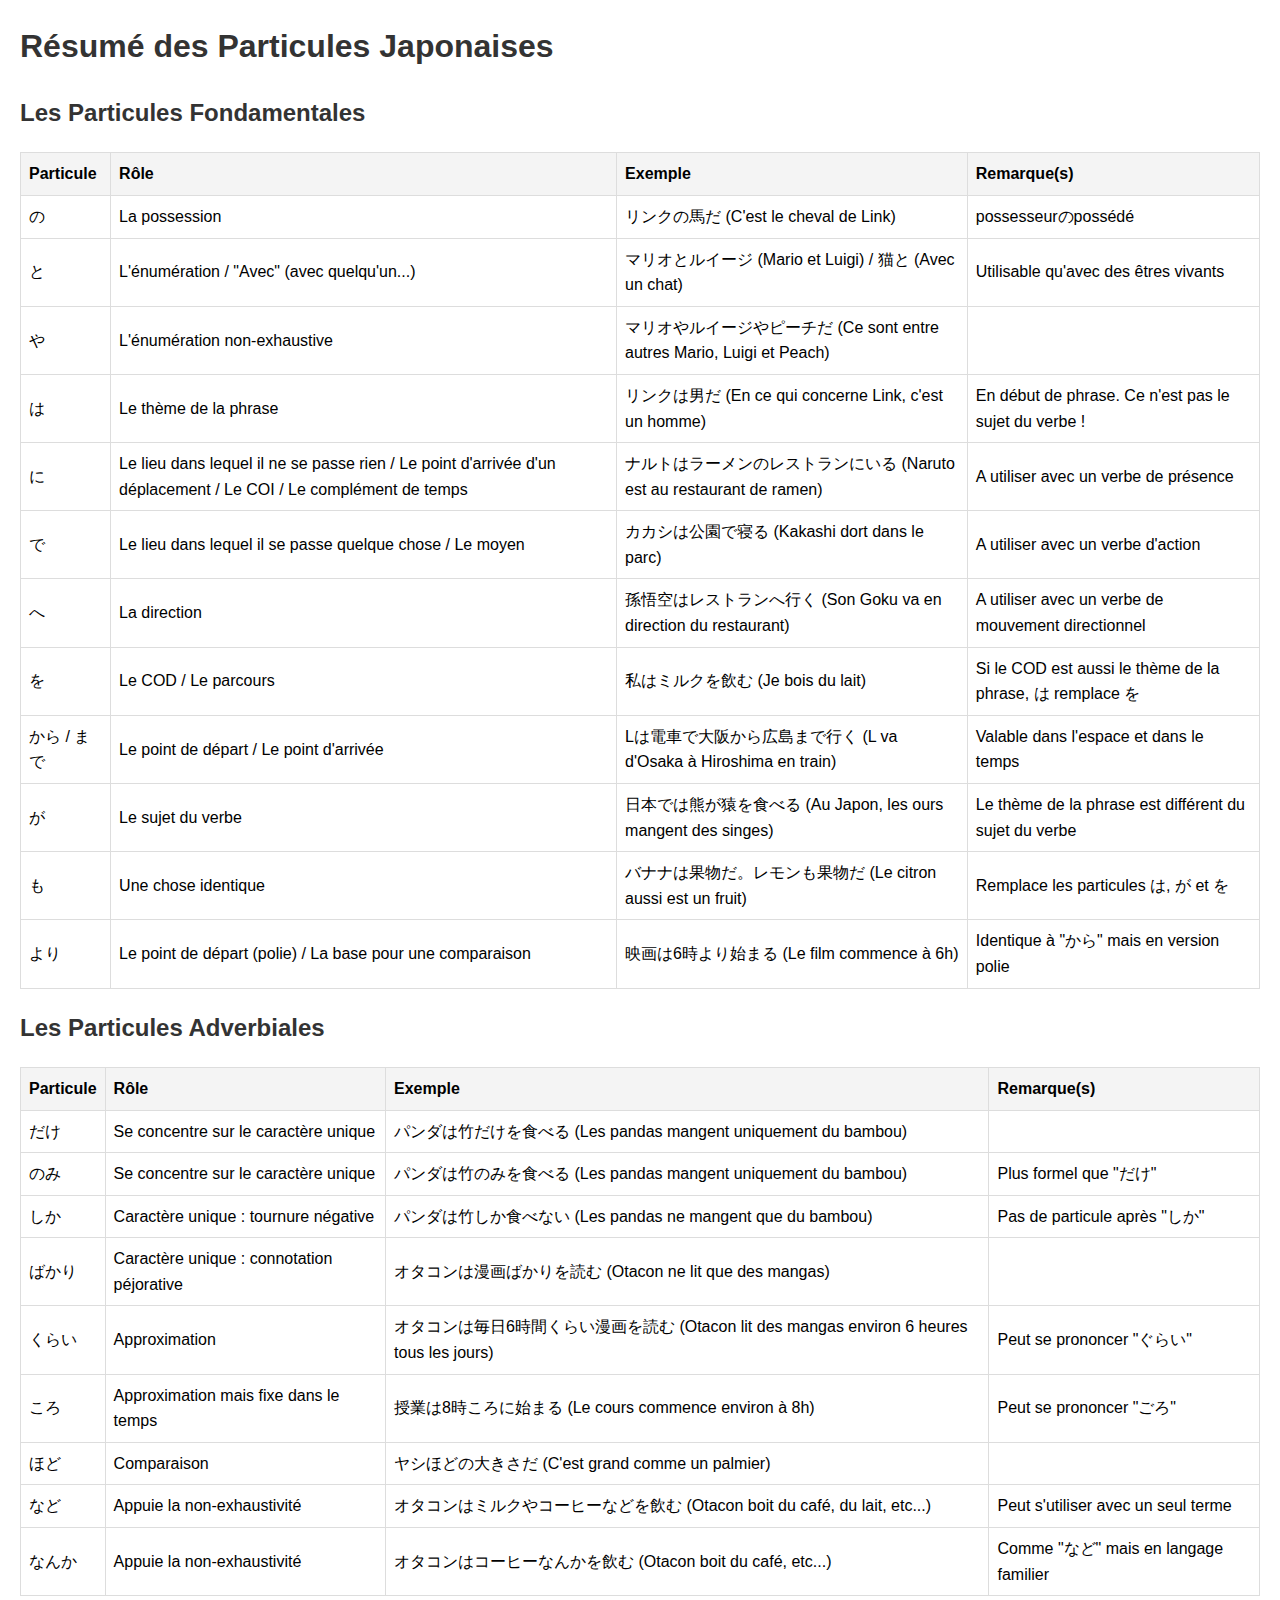
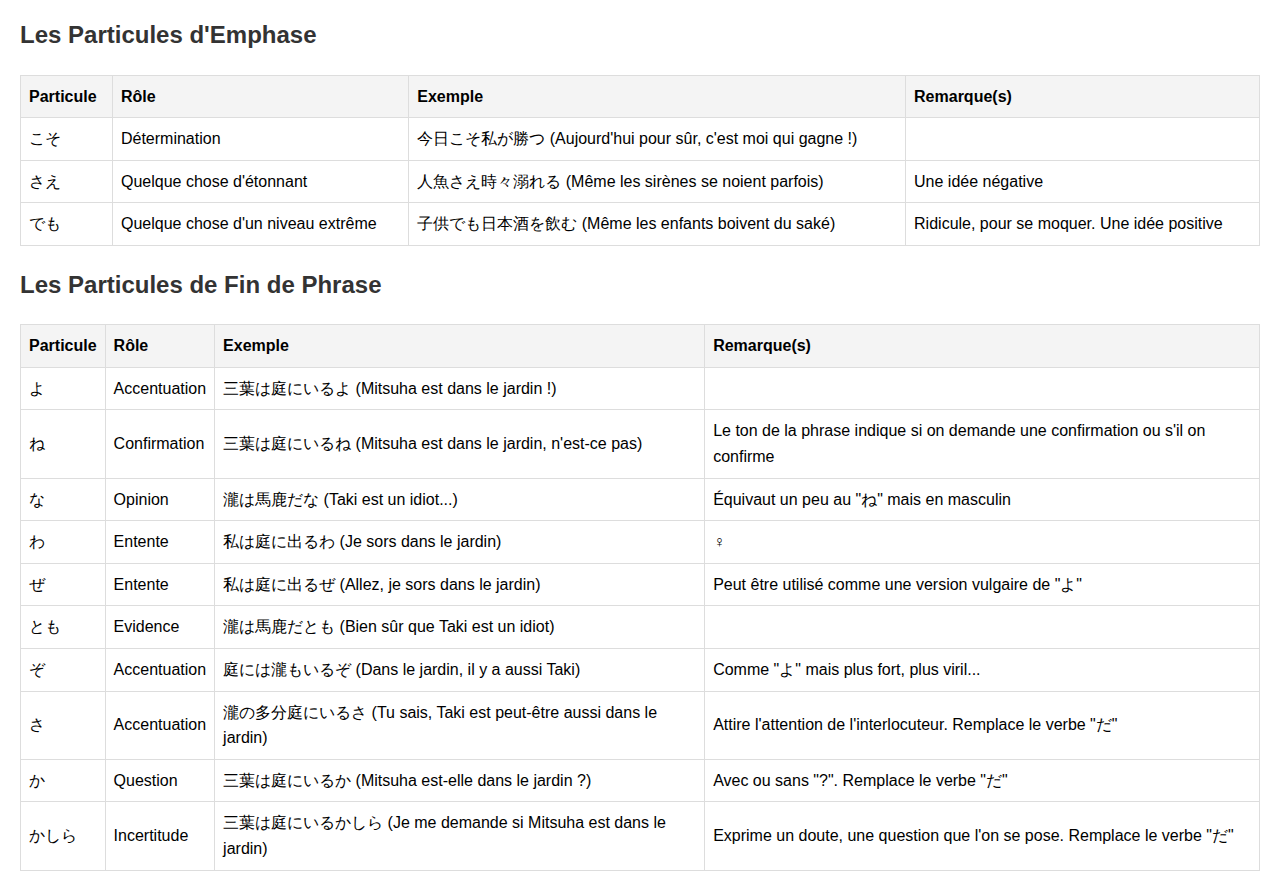
<file: particules-en-attente.html>
<!DOCTYPE html>
<html lang="fr">
<head>
    <meta charset="UTF-8">
    <meta name="viewport" content="width=device-width, initial-scale=1.0">
    <title>Résumé des Particules Japonaises</title>
    <style>
        body {
            font-family: Arial, sans-serif;
            line-height: 1.6;
            margin: 20px;
        }
        h1, h2, h3 {
            color: #333;
        }
        table {
            width: 100%;
            border-collapse: collapse;
            margin-bottom: 20px;
        }
        th, td {
            border: 1px solid #ddd;
            padding: 8px;
            text-align: left;
        }
        th {
            background-color: #f4f4f4;
        }
        .note {
            font-style: italic;
            color: #555;
        }
    </style>
</head>
<body>

    <h1>Résumé des Particules Japonaises</h1>

    <h2>Les Particules Fondamentales</h2>
    <table>
        <tr>
            <th>Particule</th>
            <th>Rôle</th>
            <th>Exemple</th>
            <th>Remarque(s)</th>
        </tr>
        <tr>
            <td>の</td>
            <td>La possession</td>
            <td>リンクの馬だ (C'est le cheval de Link)</td>
            <td>possesseurのpossédé</td>
        </tr>
        <tr>
            <td>と</td>
            <td>L'énumération / "Avec" (avec quelqu'un...)</td>
            <td>マリオとルイージ (Mario et Luigi) / 猫と (Avec un chat)</td>
            <td>Utilisable qu'avec des êtres vivants</td>
        </tr>
        <tr>
            <td>や</td>
            <td>L'énumération non-exhaustive</td>
            <td>マリオやルイージやピーチだ (Ce sont entre autres Mario, Luigi et Peach)</td>
            <td></td>
        </tr>
        <tr>
            <td>は</td>
            <td>Le thème de la phrase</td>
            <td>リンクは男だ (En ce qui concerne Link, c'est un homme)</td>
            <td>En début de phrase. Ce n'est pas le sujet du verbe !</td>
        </tr>
        <tr>
            <td>に</td>
            <td>Le lieu dans lequel il ne se passe rien / Le point d'arrivée d'un déplacement / Le COI / Le complément de temps</td>
            <td>ナルトはラーメンのレストランにいる (Naruto est au restaurant de ramen)</td>
            <td>A utiliser avec un verbe de présence</td>
        </tr>
        <tr>
            <td>で</td>
            <td>Le lieu dans lequel il se passe quelque chose / Le moyen</td>
            <td>カカシは公園で寝る (Kakashi dort dans le parc)</td>
            <td>A utiliser avec un verbe d'action</td>
        </tr>
        <tr>
            <td>へ</td>
            <td>La direction</td>
            <td>孫悟空はレストランへ行く (Son Goku va en direction du restaurant)</td>
            <td>A utiliser avec un verbe de mouvement directionnel</td>
        </tr>
        <tr>
            <td>を</td>
            <td>Le COD / Le parcours</td>
            <td>私はミルクを飲む (Je bois du lait)</td>
            <td>Si le COD est aussi le thème de la phrase, は remplace を</td>
        </tr>
        <tr>
            <td>から / まで</td>
            <td>Le point de départ / Le point d'arrivée</td>
            <td>Lは電車で大阪から広島まで行く (L va d'Osaka à Hiroshima en train)</td>
            <td>Valable dans l'espace et dans le temps</td>
        </tr>
        <tr>
            <td>が</td>
            <td>Le sujet du verbe</td>
            <td>日本では熊が猿を食べる (Au Japon, les ours mangent des singes)</td>
            <td>Le thème de la phrase est différent du sujet du verbe</td>
        </tr>
        <tr>
            <td>も</td>
            <td>Une chose identique</td>
            <td>バナナは果物だ。レモンも果物だ (Le citron aussi est un fruit)</td>
            <td>Remplace les particules は, が et を</td>
        </tr>
        <tr>
            <td>より</td>
            <td>Le point de départ (polie) / La base pour une comparaison</td>
            <td>映画は6時より始まる (Le film commence à 6h)</td>
            <td>Identique à "から" mais en version polie</td>
        </tr>
    </table>

    <h2>Les Particules Adverbiales</h2>
    <table>
        <tr>
            <th>Particule</th>
            <th>Rôle</th>
            <th>Exemple</th>
            <th>Remarque(s)</th>
        </tr>
        <tr>
            <td>だけ</td>
            <td>Se concentre sur le caractère unique</td>
            <td>パンダは竹だけを食べる (Les pandas mangent uniquement du bambou)</td>
            <td></td>
        </tr>
        <tr>
            <td>のみ</td>
            <td>Se concentre sur le caractère unique</td>
            <td>パンダは竹のみを食べる (Les pandas mangent uniquement du bambou)</td>
            <td>Plus formel que "だけ"</td>
        </tr>
        <tr>
            <td>しか</td>
            <td>Caractère unique : tournure négative</td>
            <td>パンダは竹しか食べない (Les pandas ne mangent que du bambou)</td>
            <td>Pas de particule après "しか"</td>
        </tr>
        <tr>
            <td>ばかり</td>
            <td>Caractère unique : connotation péjorative</td>
            <td>オタコンは漫画ばかりを読む (Otacon ne lit que des mangas)</td>
            <td></td>
        </tr>
        <tr>
            <td>くらい</td>
            <td>Approximation</td>
            <td>オタコンは毎日6時間くらい漫画を読む (Otacon lit des mangas environ 6 heures tous les jours)</td>
            <td>Peut se prononcer "ぐらい"</td>
        </tr>
        <tr>
            <td>ころ</td>
            <td>Approximation mais fixe dans le temps</td>
            <td>授業は8時ころに始まる (Le cours commence environ à 8h)</td>
            <td>Peut se prononcer "ごろ"</td>
        </tr>
        <tr>
            <td>ほど</td>
            <td>Comparaison</td>
            <td>ヤシほどの大きさだ (C'est grand comme un palmier)</td>
            <td></td>
        </tr>
        <tr>
            <td>など</td>
            <td>Appuie la non-exhaustivité</td>
            <td>オタコンはミルクやコーヒーなどを飲む (Otacon boit du café, du lait, etc...)</td>
            <td>Peut s'utiliser avec un seul terme</td>
        </tr>
        <tr>
            <td>なんか</td>
            <td>Appuie la non-exhaustivité</td>
            <td>オタコンはコーヒーなんかを飲む (Otacon boit du café, etc...)</td>
            <td>Comme "など" mais en langage familier</td>
        </tr>
    </table>

    <h2>Les Particules d'Emphase</h2>
    <table>
        <tr>
            <th>Particule</th>
            <th>Rôle</th>
            <th>Exemple</th>
            <th>Remarque(s)</th>
        </tr>
        <tr>
            <td>こそ</td>
            <td>Détermination</td>
            <td>今日こそ私が勝つ (Aujourd'hui pour sûr, c'est moi qui gagne !)</td>
            <td></td>
        </tr>
        <tr>
            <td>さえ</td>
            <td>Quelque chose d'étonnant</td>
            <td>人魚さえ時々溺れる (Même les sirènes se noient parfois)</td>
            <td>Une idée négative</td>
        </tr>
        <tr>
            <td>でも</td>
            <td>Quelque chose d'un niveau extrême</td>
            <td>子供でも日本酒を飲む (Même les enfants boivent du saké)</td>
            <td>Ridicule, pour se moquer. Une idée positive</td>
        </tr>
    </table>

    <h2>Les Particules de Fin de Phrase</h2>
    <table>
        <tr>
            <th>Particule</th>
            <th>Rôle</th>
            <th>Exemple</th>
            <th>Remarque(s)</th>
        </tr>
        <tr>
            <td>よ</td>
            <td>Accentuation</td>
            <td>三葉は庭にいるよ (Mitsuha est dans le jardin !)</td>
            <td></td>
        </tr>
        <tr>
            <td>ね</td>
            <td>Confirmation</td>
            <td>三葉は庭にいるね (Mitsuha est dans le jardin, n'est-ce pas)</td>
            <td>Le ton de la phrase indique si on demande une confirmation ou s'il on confirme</td>
        </tr>
        <tr>
            <td>な</td>
            <td>Opinion</td>
            <td>瀧は馬鹿だな (Taki est un idiot...)</td>
            <td>Équivaut un peu au "ね" mais en masculin</td>
        </tr>
        <tr>
            <td>わ</td>
            <td>Entente</td>
            <td>私は庭に出るわ (Je sors dans le jardin)</td>
            <td>♀</td>
        </tr>
        <tr>
            <td>ぜ</td>
            <td>Entente</td>
            <td>私は庭に出るぜ (Allez, je sors dans le jardin)</td>
            <td>Peut être utilisé comme une version vulgaire de "よ"</td>
        </tr>
        <tr>
            <td>とも</td>
            <td>Evidence</td>
            <td>瀧は馬鹿だとも (Bien sûr que Taki est un idiot)</td>
            <td></td>
        </tr>
        <tr>
            <td>ぞ</td>
            <td>Accentuation</td>
            <td>庭には瀧もいるぞ (Dans le jardin, il y a aussi Taki)</td>
            <td>Comme "よ" mais plus fort, plus viril...</td>
        </tr>
        <tr>
            <td>さ</td>
            <td>Accentuation</td>
            <td>瀧の多分庭にいるさ (Tu sais, Taki est peut-être aussi dans le jardin)</td>
            <td>Attire l'attention de l'interlocuteur. Remplace le verbe "だ"</td>
        </tr>
        <tr>
            <td>か</td>
            <td>Question</td>
            <td>三葉は庭にいるか (Mitsuha est-elle dans le jardin ?)</td>
            <td>Avec ou sans "?". Remplace le verbe "だ"</td>
        </tr>
        <tr>
            <td>かしら</td>
            <td>Incertitude</td>
            <td>三葉は庭にいるかしら (Je me demande si Mitsuha est dans le jardin)</td>
            <td>Exprime un doute, une question que l'on se pose. Remplace le verbe "だ"</td>
        </tr>
    </table>

</body>
</html>
</file>
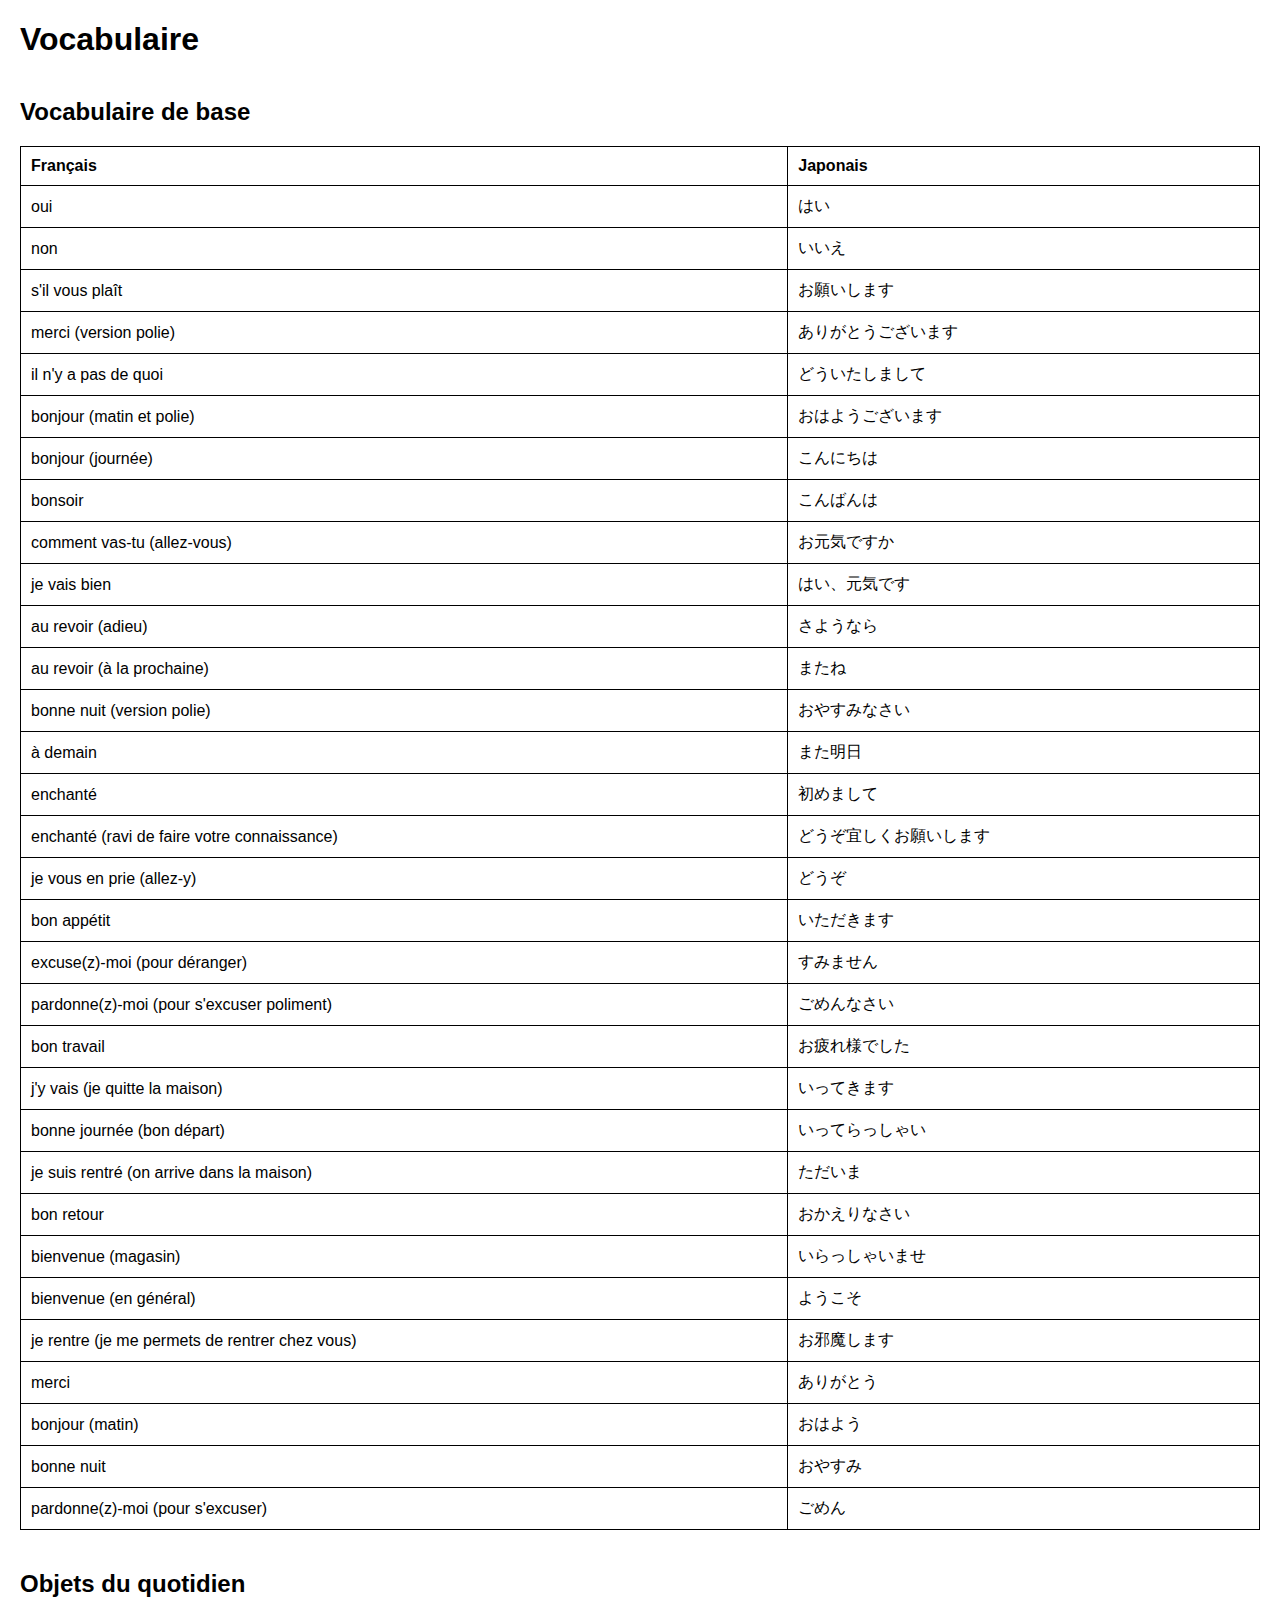
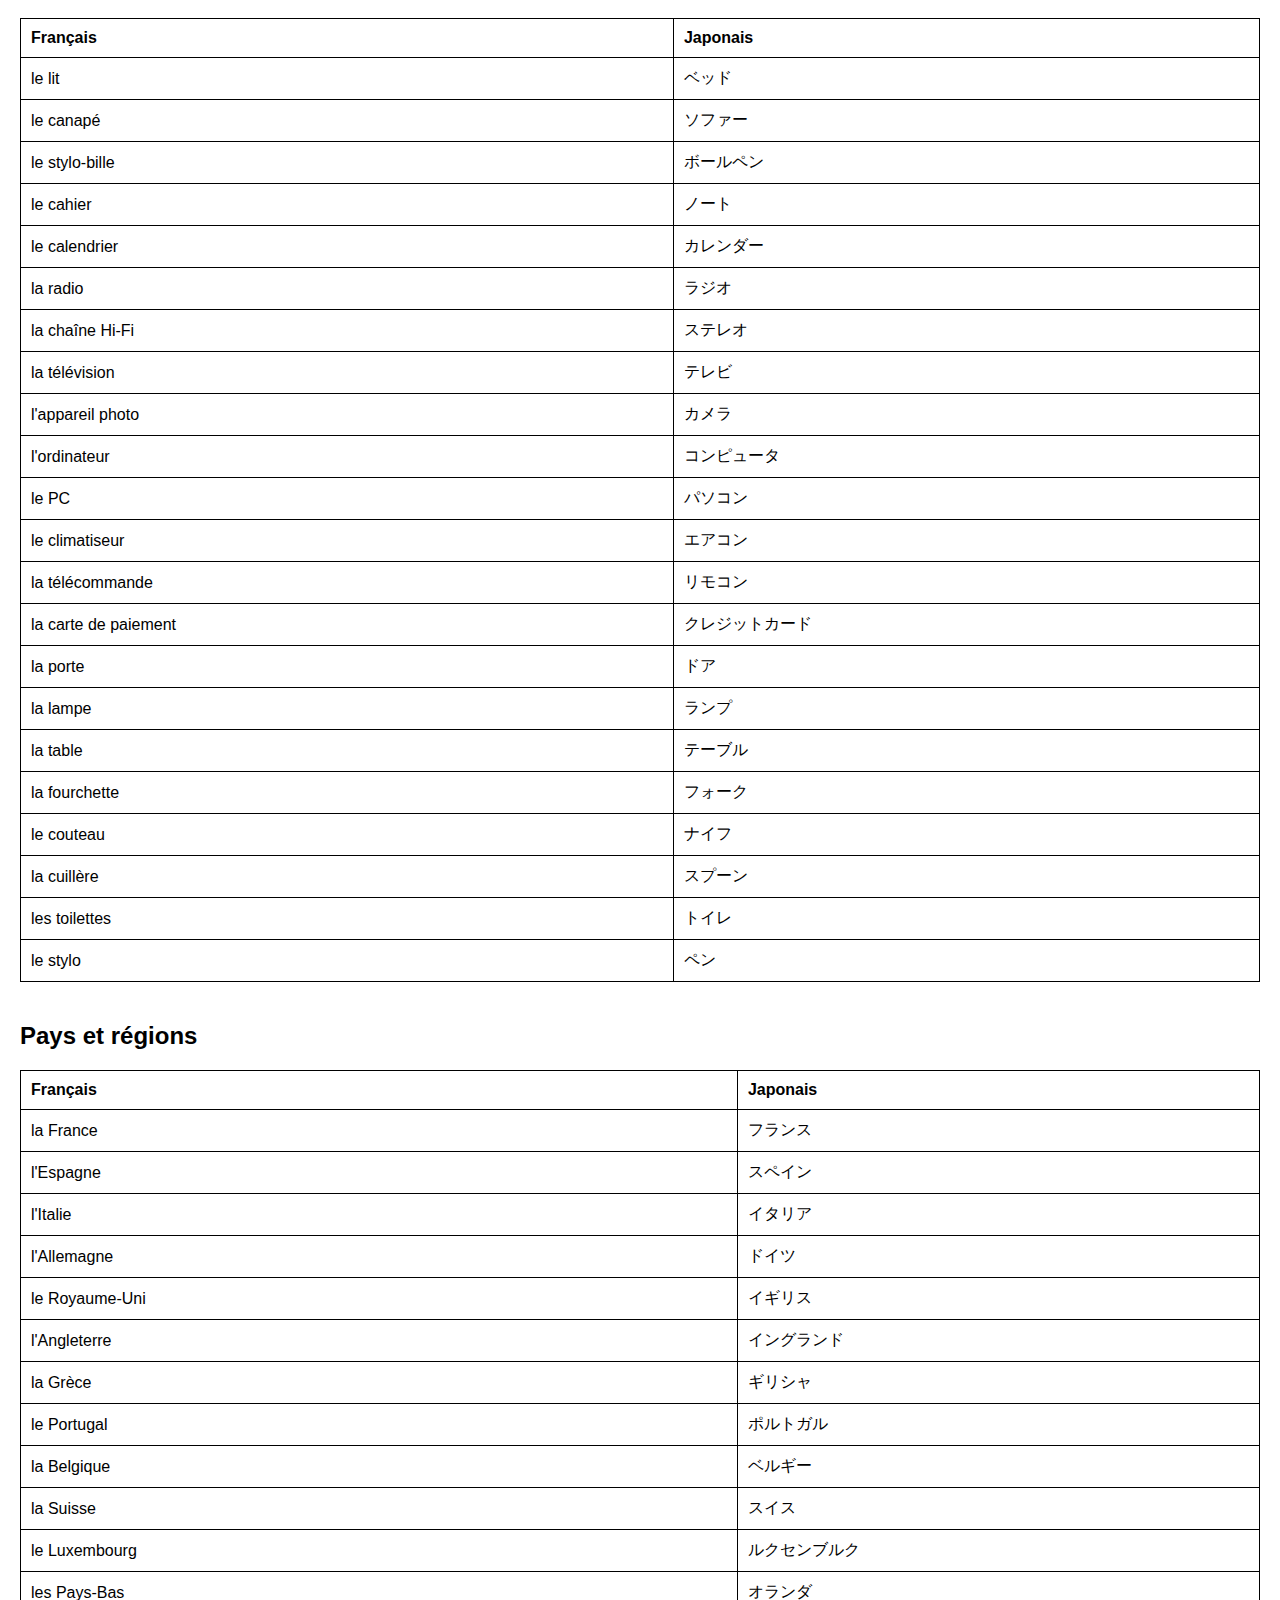
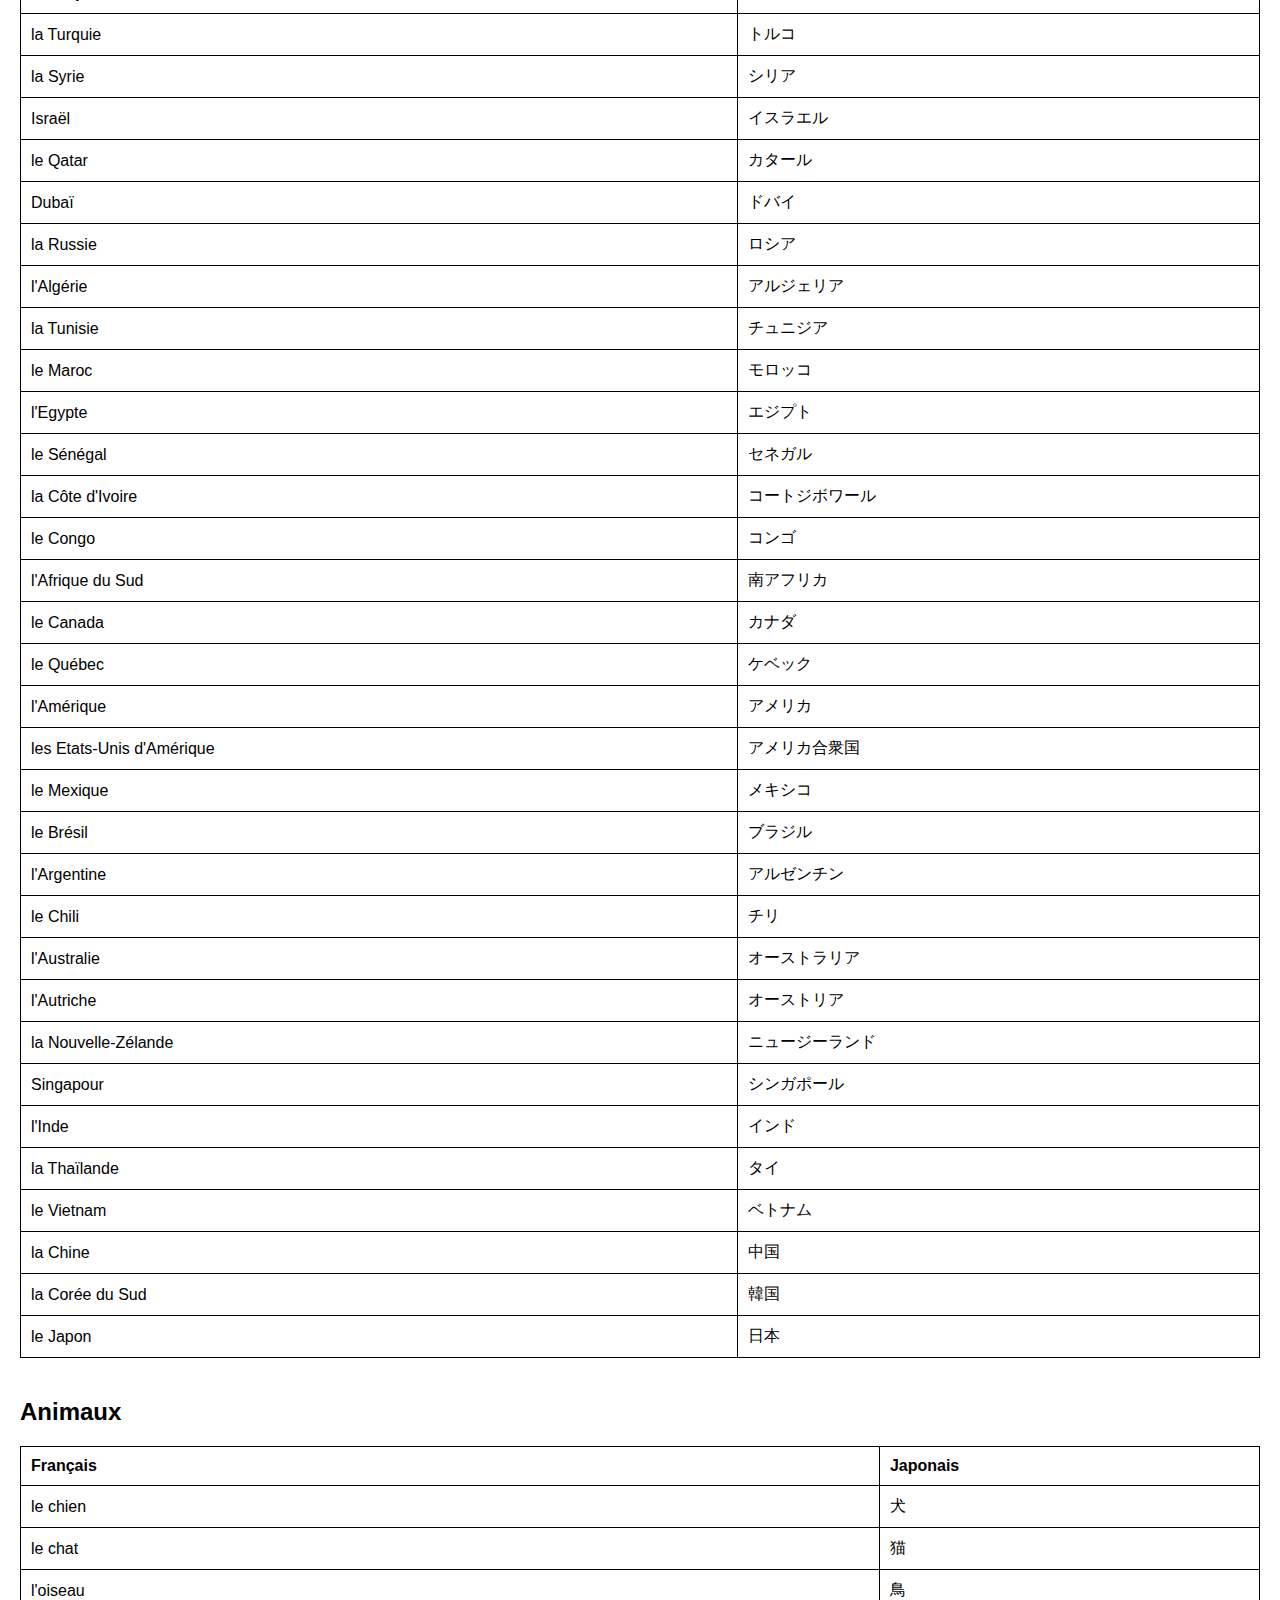
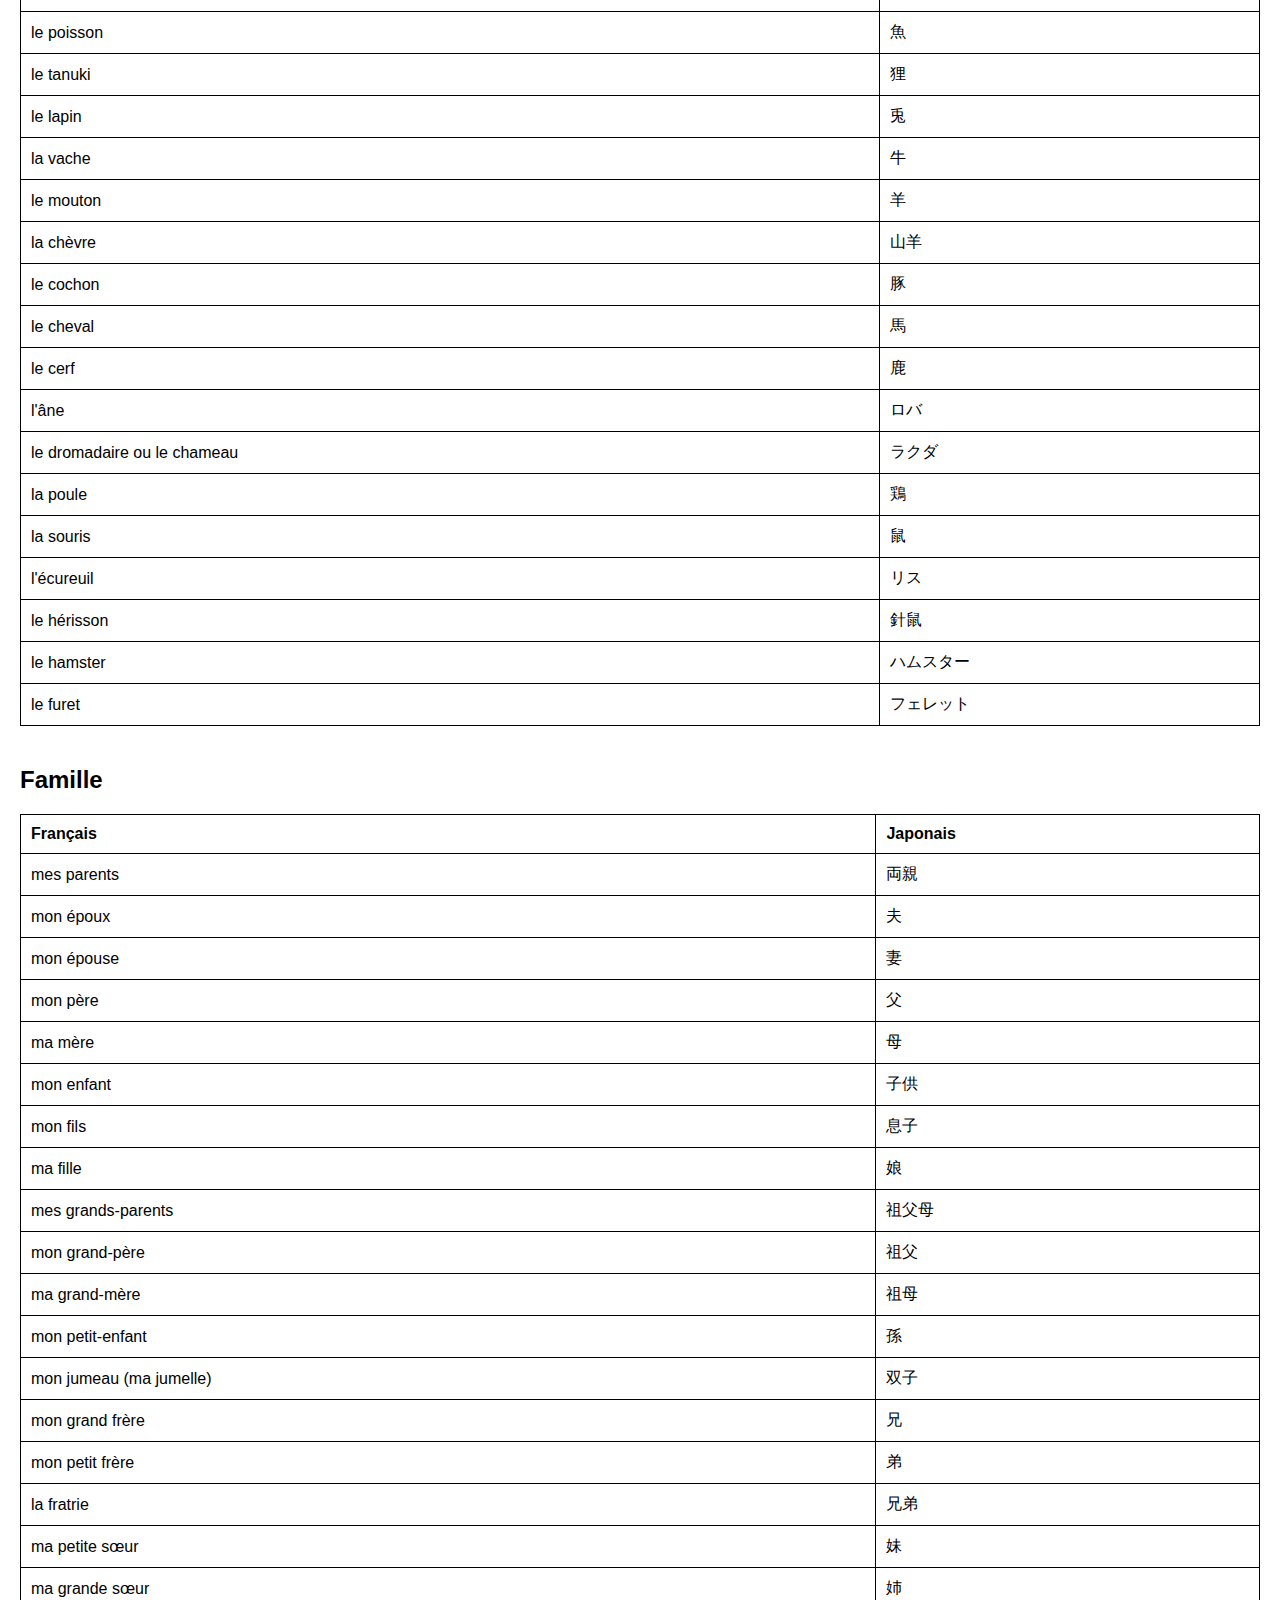
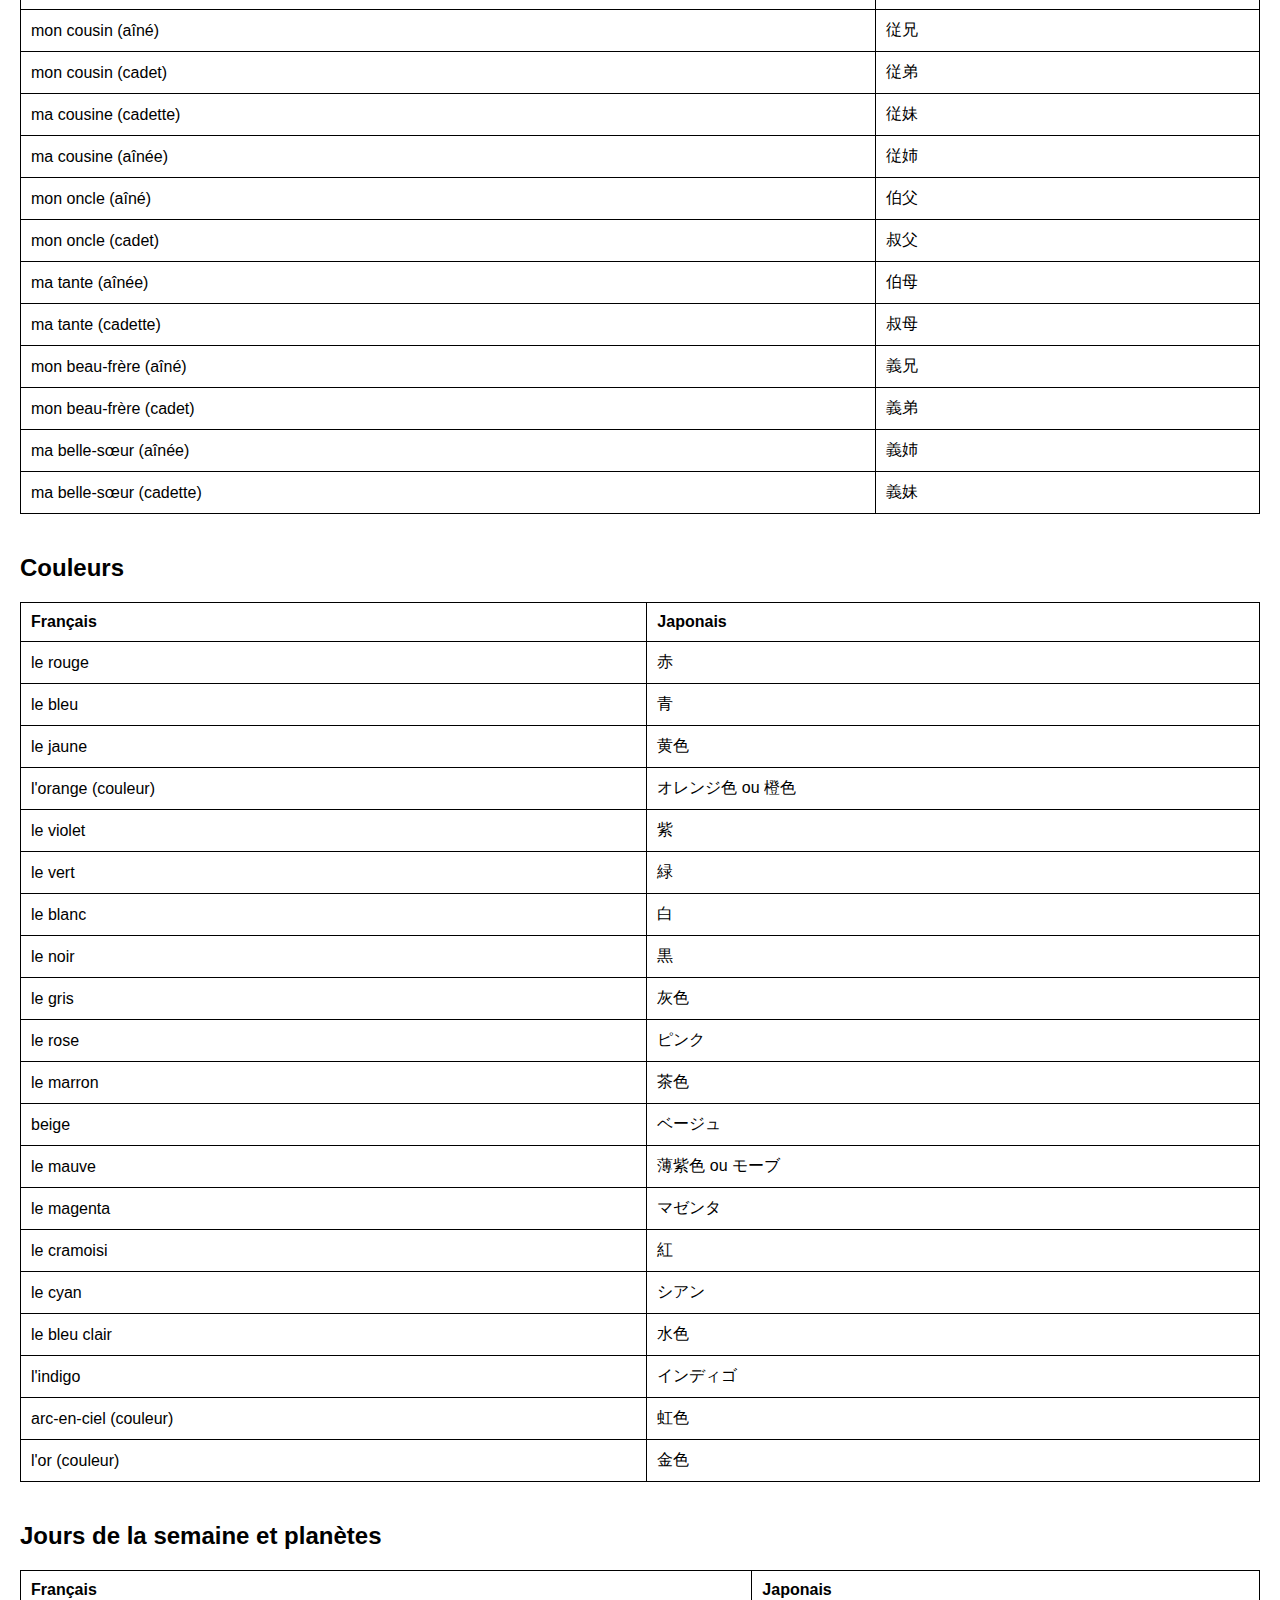
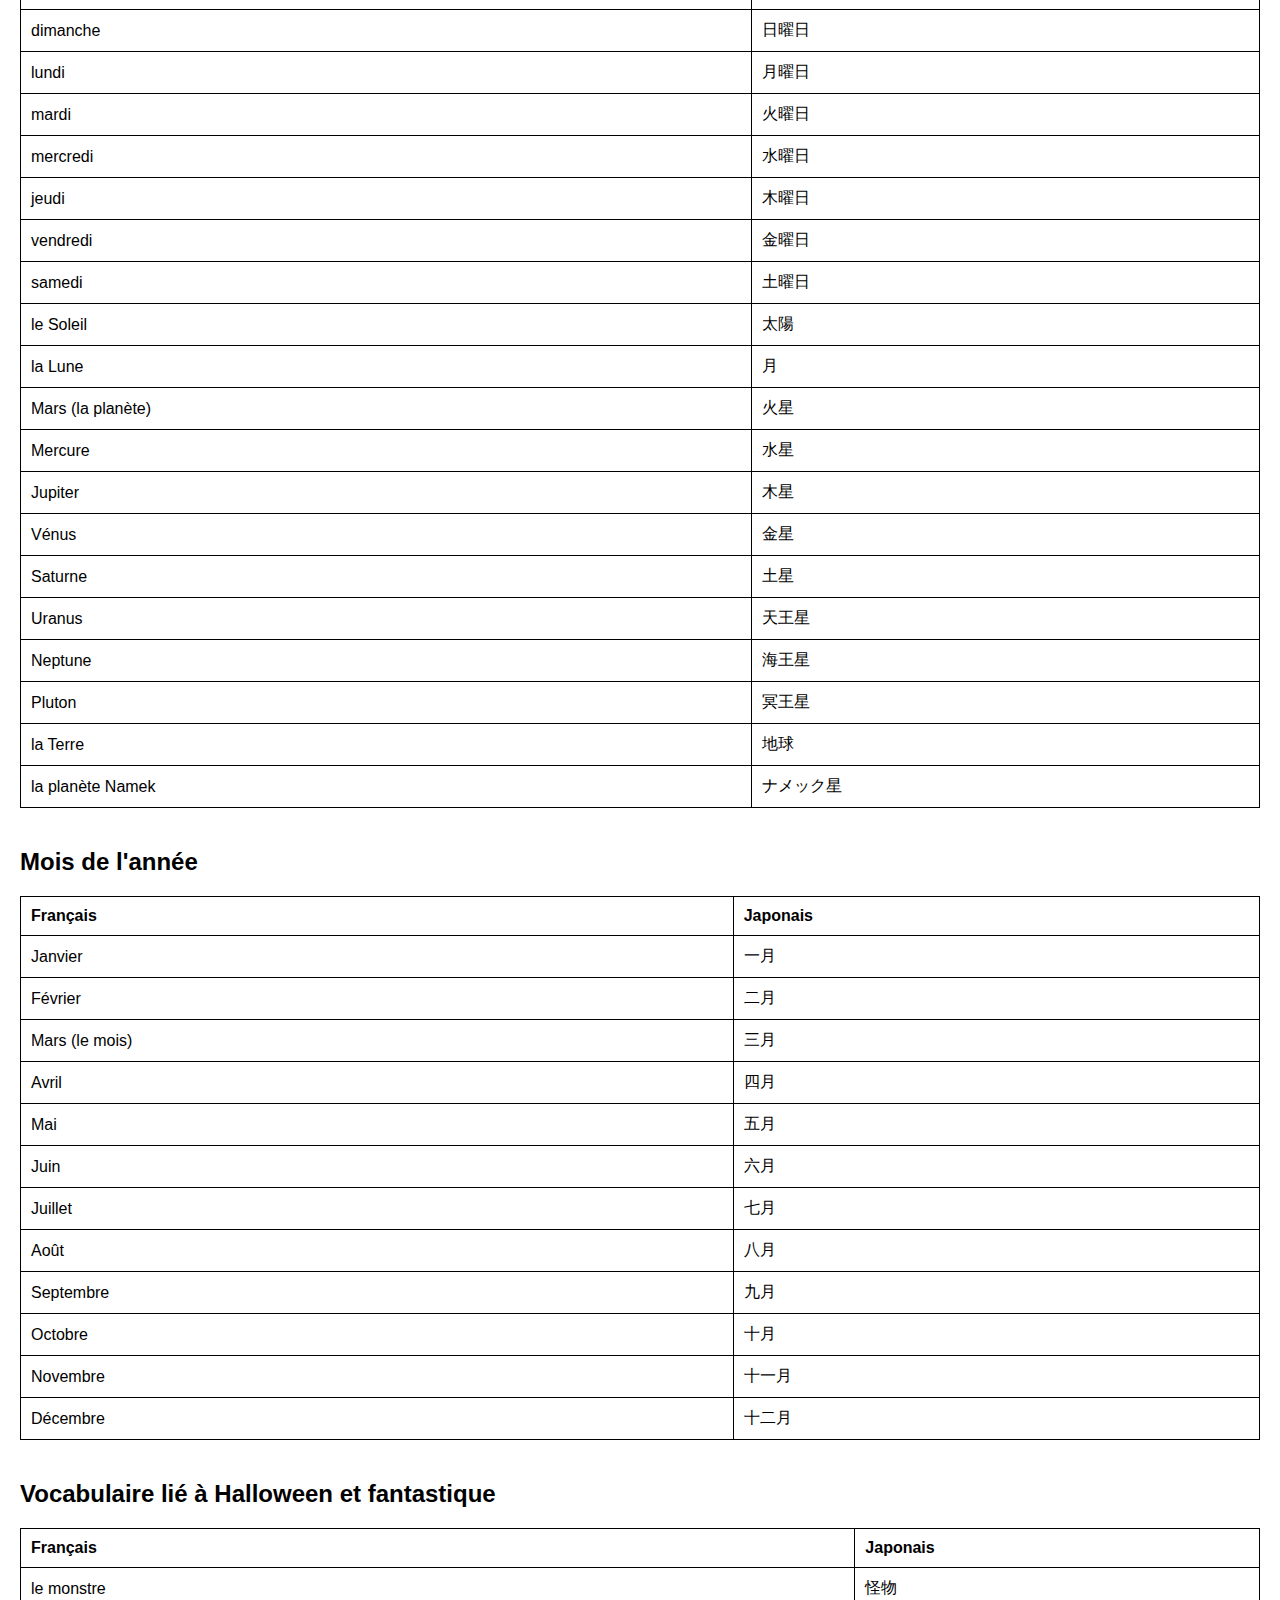
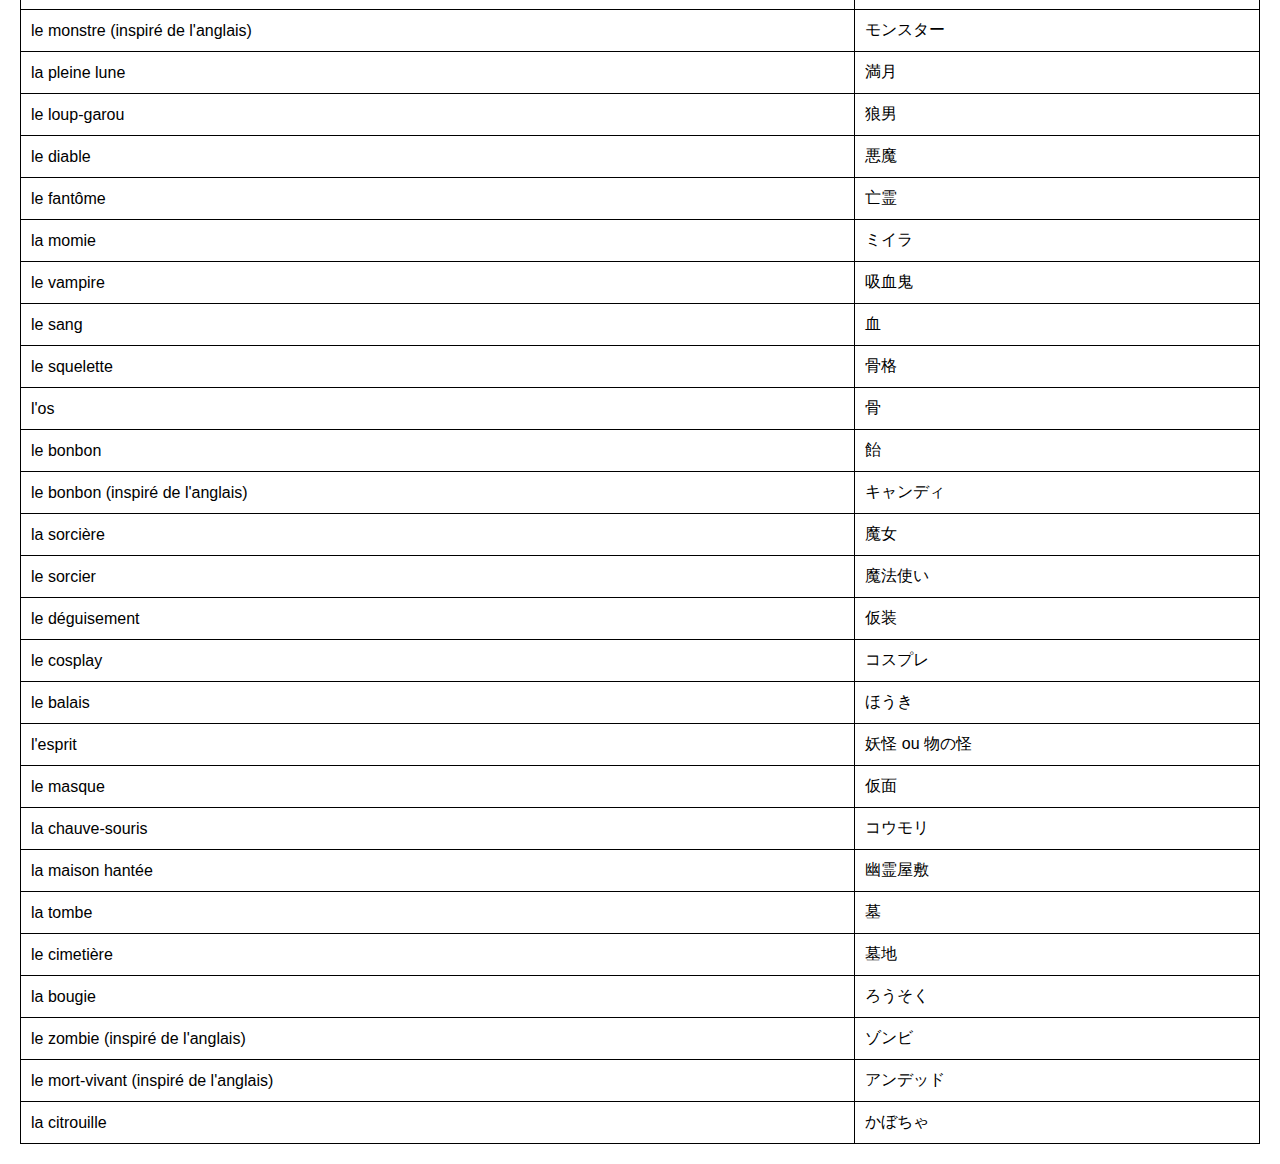
<file: vocabulaire.html>
<!DOCTYPE html>
<html lang="fr">
<head>
    <meta charset="UTF-8">
    <meta name="viewport" content="width=device-width, initial-scale=1.0">
    <title>Vocabulaire</title>
    <style>
        body {
            font-family: Arial, sans-serif;
            margin: 20px;
        }
        table {
            width: 100%;
            border-collapse: collapse;
            margin-bottom: 20px;
        }
        table, th, td {
            border: 1px solid black;
        }
        th, td {
            padding: 10px;
            text-align: left;
        }
        h1 {
            margin-bottom: 20px;
        }
        h2 {
            margin-top: 40px;
            margin-bottom: 20px;
        }
    </style>
</head>
<body>
    <h1>Vocabulaire</h1>

    <h2>Vocabulaire de base</h2>
    <table>
        <tr>
            <th>Français</th>
            <th>Japonais</th>
        </tr>
        <tr>
            <td>oui</td>
            <td>はい</td>
        </tr>
        <tr>
            <td>non</td>
            <td>いいえ</td>
        </tr>
        <tr>
            <td>s'il vous plaît</td>
            <td>お願いします</td>
        </tr>
        <tr>
            <td>merci (version polie)</td>
            <td>ありがとうございます</td>
        </tr>
        <tr>
            <td>il n'y a pas de quoi</td>
            <td>どういたしまして</td>
        </tr>
        <tr>
            <td>bonjour (matin et polie)</td>
            <td>おはようございます</td>
        </tr>
        <tr>
            <td>bonjour (journée)</td>
            <td>こんにちは</td>
        </tr>
        <tr>
            <td>bonsoir</td>
            <td>こんばんは</td>
        </tr>
        <tr>
            <td>comment vas-tu (allez-vous)</td>
            <td>お元気ですか</td>
        </tr>
        <tr>
            <td>je vais bien</td>
            <td>はい、元気です</td>
        </tr>
        <tr>
            <td>au revoir (adieu)</td>
            <td>さようなら</td>
        </tr>
        <tr>
            <td>au revoir (à la prochaine)</td>
            <td>またね</td>
        </tr>
        <tr>
            <td>bonne nuit (version polie)</td>
            <td>おやすみなさい</td>
        </tr>
        <tr>
            <td>à demain</td>
            <td>また明日</td>
        </tr>
        <tr>
            <td>enchanté</td>
            <td>初めまして</td>
        </tr>
        <tr>
            <td>enchanté (ravi de faire votre connaissance)</td>
            <td>どうぞ宜しくお願いします</td>
        </tr>
        <tr>
            <td>je vous en prie (allez-y)</td>
            <td>どうぞ</td>
        </tr>
        <tr>
            <td>bon appétit</td>
            <td>いただきます</td>
        </tr>
        <tr>
            <td>excuse(z)-moi (pour déranger)</td>
            <td>すみません</td>
        </tr>
        <tr>
            <td>pardonne(z)-moi (pour s'excuser poliment)</td>
            <td>ごめんなさい</td>
        </tr>
        <tr>
            <td>bon travail</td>
            <td>お疲れ様でした</td>
        </tr>
        <tr>
            <td>j'y vais (je quitte la maison)</td>
            <td>いってきます</td>
        </tr>
        <tr>
            <td>bonne journée (bon départ)</td>
            <td>いってらっしゃい</td>
        </tr>
        <tr>
            <td>je suis rentré (on arrive dans la maison)</td>
            <td>ただいま</td>
        </tr>
        <tr>
            <td>bon retour</td>
            <td>おかえりなさい</td>
        </tr>
        <tr>
            <td>bienvenue (magasin)</td>
            <td>いらっしゃいませ</td>
        </tr>
        <tr>
            <td>bienvenue (en général)</td>
            <td>ようこそ</td>
        </tr>
        <tr>
            <td>je rentre (je me permets de rentrer chez vous)</td>
            <td>お邪魔します</td>
        </tr>
        <tr>
            <td>merci</td>
            <td>ありがとう</td>
        </tr>
        <tr>
            <td>bonjour (matin)</td>
            <td>おはよう</td>
        </tr>
        <tr>
            <td>bonne nuit</td>
            <td>おやすみ</td>
        </tr>
        <tr>
            <td>pardonne(z)-moi (pour s'excuser)</td>
            <td>ごめん</td>
        </tr>
    </table>

    <h2>Objets du quotidien</h2>
    <table>
        <tr>
            <th>Français</th>
            <th>Japonais</th>
        </tr>
        <tr>
            <td>le lit</td>
            <td>ベッド</td>
        </tr>
        <tr>
            <td>le canapé</td>
            <td>ソファー</td>
        </tr>
        <tr>
            <td>le stylo-bille</td>
            <td>ボールペン</td>
        </tr>
        <tr>
            <td>le cahier</td>
            <td>ノート</td>
        </tr>
        <tr>
            <td>le calendrier</td>
            <td>カレンダー</td>
        </tr>
        <tr>
            <td>la radio</td>
            <td>ラジオ</td>
        </tr>
        <tr>
            <td>la chaîne Hi-Fi</td>
            <td>ステレオ</td>
        </tr>
        <tr>
            <td>la télévision</td>
            <td>テレビ</td>
        </tr>
        <tr>
            <td>l'appareil photo</td>
            <td>カメラ</td>
        </tr>
        <tr>
            <td>l'ordinateur</td>
            <td>コンピュータ</td>
        </tr>
        <tr>
            <td>le PC</td>
            <td>パソコン</td>
        </tr>
        <tr>
            <td>le climatiseur</td>
            <td>エアコン</td>
        </tr>
        <tr>
            <td>la télécommande</td>
            <td>リモコン</td>
        </tr>
        <tr>
            <td>la carte de paiement</td>
            <td>クレジットカード</td>
        </tr>
        <tr>
            <td>la porte</td>
            <td>ドア</td>
        </tr>
        <tr>
            <td>la lampe</td>
            <td>ランプ</td>
        </tr>
        <tr>
            <td>la table</td>
            <td>テーブル</td>
        </tr>
        <tr>
            <td>la fourchette</td>
            <td>フォーク</td>
        </tr>
        <tr>
            <td>le couteau</td>
            <td>ナイフ</td>
        </tr>
        <tr>
            <td>la cuillère</td>
            <td>スプーン</td>
        </tr>
        <tr>
            <td>les toilettes</td>
            <td>トイレ</td>
        </tr>
        <tr>
            <td>le stylo</td>
            <td>ペン</td>
        </tr>
    </table>

    <h2>Pays et régions</h2>
    <table>
        <tr>
            <th>Français</th>
            <th>Japonais</th>
        </tr>
        <tr>
            <td>la France</td>
            <td>フランス</td>
        </tr>
        <tr>
            <td>l'Espagne</td>
            <td>スペイン</td>
        </tr>
        <tr>
            <td>l'Italie</td>
            <td>イタリア</td>
        </tr>
        <tr>
            <td>l'Allemagne</td>
            <td>ドイツ</td>
        </tr>
        <tr>
            <td>le Royaume-Uni</td>
            <td>イギリス</td>
        </tr>
        <tr>
            <td>l'Angleterre</td>
            <td>イングランド</td>
        </tr>
        <tr>
            <td>la Grèce</td>
            <td>ギリシャ</td>
        </tr>
        <tr>
            <td>le Portugal</td>
            <td>ポルトガル</td>
        </tr>
        <tr>
            <td>la Belgique</td>
            <td>ベルギー</td>
        </tr>
        <tr>
            <td>la Suisse</td>
            <td>スイス</td>
        </tr>
        <tr>
            <td>le Luxembourg</td>
            <td>ルクセンブルク</td>
        </tr>
        <tr>
            <td>les Pays-Bas</td>
            <td>オランダ</td>
        </tr>
        <tr>
            <td>la Turquie</td>
            <td>トルコ</td>
        </tr>
        <tr>
            <td>la Syrie</td>
            <td>シリア</td>
        </tr>
        <tr>
            <td>Israël</td>
            <td>イスラエル</td>
        </tr>
        <tr>
            <td>le Qatar</td>
            <td>カタール</td>
        </tr>
        <tr>
            <td>Dubaï</td>
            <td>ドバイ</td>
        </tr>
        <tr>
            <td>la Russie</td>
            <td>ロシア</td>
        </tr>
        <tr>
            <td>l'Algérie</td>
            <td>アルジェリア</td>
        </tr>
        <tr>
            <td>la Tunisie</td>
            <td>チュニジア</td>
        </tr>
        <tr>
            <td>le Maroc</td>
            <td>モロッコ</td>
        </tr>
        <tr>
            <td>l'Egypte</td>
            <td>エジプト</td>
        </tr>
        <tr>
            <td>le Sénégal</td>
            <td>セネガル</td>
        </tr>
        <tr>
            <td>la Côte d'Ivoire</td>
            <td>コートジボワール</td>
        </tr>
        <tr>
            <td>le Congo</td>
            <td>コンゴ</td>
        </tr>
        <tr>
            <td>l'Afrique du Sud</td>
            <td>南アフリカ</td>
        </tr>
        <tr>
            <td>le Canada</td>
            <td>カナダ</td>
        </tr>
        <tr>
            <td>le Québec</td>
            <td>ケベック</td>
        </tr>
        <tr>
            <td>l'Amérique</td>
            <td>アメリカ</td>
        </tr>
        <tr>
            <td>les Etats-Unis d'Amérique</td>
            <td>アメリカ合衆国</td>
        </tr>
        <tr>
            <td>le Mexique</td>
            <td>メキシコ</td>
        </tr>
        <tr>
            <td>le Brésil</td>
            <td>ブラジル</td>
        </tr>
        <tr>
            <td>l'Argentine</td>
            <td>アルゼンチン</td>
        </tr>
        <tr>
            <td>le Chili</td>
            <td>チリ</td>
        </tr>
        <tr>
            <td>l'Australie</td>
            <td>オーストラリア</td>
        </tr>
        <tr>
            <td>l'Autriche</td>
            <td>オーストリア</td>
        </tr>
        <tr>
            <td>la Nouvelle-Zélande</td>
            <td>ニュージーランド</td>
        </tr>
        <tr>
            <td>Singapour</td>
            <td>シンガポール</td>
        </tr>
        <tr>
            <td>l'Inde</td>
            <td>インド</td>
        </tr>
        <tr>
            <td>la Thaïlande</td>
            <td>タイ</td>
        </tr>
        <tr>
            <td>le Vietnam</td>
            <td>ベトナム</td>
        </tr>
        <tr>
            <td>la Chine</td>
            <td>中国</td>
        </tr>
        <tr>
            <td>la Corée du Sud</td>
            <td>韓国</td>
        </tr>
        <tr>
            <td>le Japon</td>
            <td>日本</td>
        </tr>
    </table>

    <h2>Animaux</h2>
    <table>
        <tr>
            <th>Français</th>
            <th>Japonais</th>
        </tr>
        <tr>
            <td>le chien</td>
            <td>犬</td>
        </tr>
        <tr>
            <td>le chat</td>
            <td>猫</td>
        </tr>
        <tr>
            <td>l'oiseau</td>
            <td>鳥</td>
        </tr>
        <tr>
            <td>le poisson</td>
            <td>魚</td>
        </tr>
        <tr>
            <td>le tanuki</td>
            <td>狸</td>
        </tr>
        <tr>
            <td>le lapin</td>
            <td>兎</td>
        </tr>
        <tr>
            <td>la vache</td>
            <td>牛</td>
        </tr>
        <tr>
            <td>le mouton</td>
            <td>羊</td>
        </tr>
        <tr>
            <td>la chèvre</td>
            <td>山羊</td>
        </tr>
        <tr>
            <td>le cochon</td>
            <td>豚</td>
        </tr>
        <tr>
            <td>le cheval</td>
            <td>馬</td>
        </tr>
        <tr>
            <td>le cerf</td>
            <td>鹿</td>
        </tr>
        <tr>
            <td>l'âne</td>
            <td>ロバ</td>
        </tr>
        <tr>
            <td>le dromadaire ou le chameau</td>
            <td>ラクダ</td>
        </tr>
        <tr>
            <td>la poule</td>
            <td>鶏</td>
        </tr>
        <tr>
            <td>la souris</td>
            <td>鼠</td>
        </tr>
        <tr>
            <td>l'écureuil</td>
            <td>リス</td>
        </tr>
        <tr>
            <td>le hérisson</td>
            <td>針鼠</td>
        </tr>
        <tr>
            <td>le hamster</td>
            <td>ハムスター</td>
        </tr>
        <tr>
            <td>le furet</td>
            <td>フェレット</td>
        </tr>
    </table>

    <h2>Famille</h2>
    <table>
        <tr>
            <th>Français</th>
            <th>Japonais</th>
        </tr>
        <tr>
            <td>mes parents</td>
            <td>両親</td>
        </tr>
        <tr>
            <td>mon époux</td>
            <td>夫</td>
        </tr>
        <tr>
            <td>mon épouse</td>
            <td>妻</td>
        </tr>
        <tr>
            <td>mon père</td>
            <td>父</td>
        </tr>
        <tr>
            <td>ma mère</td>
            <td>母</td>
        </tr>
        <tr>
            <td>mon enfant</td>
            <td>子供</td>
        </tr>
        <tr>
            <td>mon fils</td>
            <td>息子</td>
        </tr>
        <tr>
            <td>ma fille</td>
            <td>娘</td>
        </tr>
        <tr>
            <td>mes grands-parents</td>
            <td>祖父母</td>
        </tr>
        <tr>
            <td>mon grand-père</td>
            <td>祖父</td>
        </tr>
        <tr>
            <td>ma grand-mère</td>
            <td>祖母</td>
        </tr>
        <tr>
            <td>mon petit-enfant</td>
            <td>孫</td>
        </tr>
        <tr>
            <td>mon jumeau (ma jumelle)</td>
            <td>双子</td>
        </tr>
        <tr>
            <td>mon grand frère</td>
            <td>兄</td>
        </tr>
        <tr>
            <td>mon petit frère</td>
            <td>弟</td>
        </tr>
        <tr>
            <td>la fratrie</td>
            <td>兄弟</td>
        </tr>
        <tr>
            <td>ma petite sœur</td>
            <td>妹</td>
        </tr>
        <tr>
            <td>ma grande sœur</td>
            <td>姉</td>
        </tr>
        <tr>
            <td>mon cousin (aîné)</td>
            <td>従兄</td>
        </tr>
        <tr>
            <td>mon cousin (cadet)</td>
            <td>従弟</td>
        </tr>
        <tr>
            <td>ma cousine (cadette)</td>
            <td>従妹</td>
        </tr>
        <tr>
            <td>ma cousine (aînée)</td>
            <td>従姉</td>
        </tr>
        <tr>
            <td>mon oncle (aîné)</td>
            <td>伯父</td>
        </tr>
        <tr>
            <td>mon oncle (cadet)</td>
            <td>叔父</td>
        </tr>
        <tr>
            <td>ma tante (aînée)</td>
            <td>伯母</td>
        </tr>
        <tr>
            <td>ma tante (cadette)</td>
            <td>叔母</td>
        </tr>
        <tr>
            <td>mon beau-frère (aîné)</td>
            <td>義兄</td>
        </tr>
        <tr>
            <td>mon beau-frère (cadet)</td>
            <td>義弟</td>
        </tr>
        <tr>
            <td>ma belle-sœur (aînée)</td>
            <td>義姉</td>
        </tr>
        <tr>
            <td>ma belle-sœur (cadette)</td>
            <td>義妹</td>
        </tr>
    </table>

    <h2>Couleurs</h2>
    <table>
        <tr>
            <th>Français</th>
            <th>Japonais</th>
        </tr>
        <tr>
            <td>le rouge</td>
            <td>赤</td>
        </tr>
        <tr>
            <td>le bleu</td>
            <td>青</td>
        </tr>
        <tr>
            <td>le jaune</td>
            <td>黄色</td>
        </tr>
        <tr>
            <td>l'orange (couleur)</td>
            <td>オレンジ色 ou 橙色</td>
        </tr>
        <tr>
            <td>le violet</td>
            <td>紫</td>
        </tr>
        <tr>
            <td>le vert</td>
            <td>緑</td>
        </tr>
        <tr>
            <td>le blanc</td>
            <td>白</td>
        </tr>
        <tr>
            <td>le noir</td>
            <td>黒</td>
        </tr>
        <tr>
            <td>le gris</td>
            <td>灰色</td>
        </tr>
        <tr>
            <td>le rose</td>
            <td>ピンク</td>
        </tr>
        <tr>
            <td>le marron</td>
            <td>茶色</td>
        </tr>
        <tr>
            <td>beige</td>
            <td>ベージュ</td>
        </tr>
        <tr>
            <td>le mauve</td>
            <td>薄紫色 ou モーブ</td>
        </tr>
        <tr>
            <td>le magenta</td>
            <td>マゼンタ</td>
        </tr>
        <tr>
            <td>le cramoisi</td>
            <td>紅</td>
        </tr>
        <tr>
            <td>le cyan</td>
            <td>シアン</td>
        </tr>
        <tr>
            <td>le bleu clair</td>
            <td>水色</td>
        </tr>
        <tr>
            <td>l'indigo</td>
            <td>インディゴ</td>
        </tr>
        <tr>
            <td>arc-en-ciel (couleur)</td>
            <td>虹色</td>
        </tr>
        <tr>
            <td>l'or (couleur)</td>
            <td>金色</td>
        </tr>
    </table>

    <h2>Jours de la semaine et planètes</h2>
    <table>
        <tr>
            <th>Français</th>
            <th>Japonais</th>
        </tr>
        <tr>
            <td>dimanche</td>
            <td>日曜日</td>
        </tr>
        <tr>
            <td>lundi</td>
            <td>月曜日</td>
        </tr>
        <tr>
            <td>mardi</td>
            <td>火曜日</td>
        </tr>
        <tr>
            <td>mercredi</td>
            <td>水曜日</td>
        </tr>
        <tr>
            <td>jeudi</td>
            <td>木曜日</td>
        </tr>
        <tr>
            <td>vendredi</td>
            <td>金曜日</td>
        </tr>
        <tr>
            <td>samedi</td>
            <td>土曜日</td>
        </tr>
        <tr>
            <td>le Soleil</td>
            <td>太陽</td>
        </tr>
        <tr>
            <td>la Lune</td>
            <td>月</td>
        </tr>
        <tr>
            <td>Mars (la planète)</td>
            <td>火星</td>
        </tr>
        <tr>
            <td>Mercure</td>
            <td>水星</td>
        </tr>
        <tr>
            <td>Jupiter</td>
            <td>木星</td>
        </tr>
        <tr>
            <td>Vénus</td>
            <td>金星</td>
        </tr>
        <tr>
            <td>Saturne</td>
            <td>土星</td>
        </tr>
        <tr>
            <td>Uranus</td>
            <td>天王星</td>
        </tr>
        <tr>
            <td>Neptune</td>
            <td>海王星</td>
        </tr>
        <tr>
            <td>Pluton</td>
            <td>冥王星</td>
        </tr>
        <tr>
            <td>la Terre</td>
            <td>地球</td>
        </tr>
        <tr>
            <td>la planète Namek</td>
            <td>ナメック星</td>
        </tr>
    </table>

    <h2>Mois de l'année</h2>
    <table>
        <tr>
            <th>Français</th>
            <th>Japonais</th>
        </tr>
        <tr>
            <td>Janvier</td>
            <td>一月</td>
        </tr>
        <tr>
            <td>Février</td>
            <td>二月</td>
        </tr>
        <tr>
            <td>Mars (le mois)</td>
            <td>三月</td>
        </tr>
        <tr>
            <td>Avril</td>
            <td>四月</td>
        </tr>
        <tr>
            <td>Mai</td>
            <td>五月</td>
        </tr>
        <tr>
            <td>Juin</td>
            <td>六月</td>
        </tr>
        <tr>
            <td>Juillet</td>
            <td>七月</td>
        </tr>
        <tr>
            <td>Août</td>
            <td>八月</td>
        </tr>
        <tr>
            <td>Septembre</td>
            <td>九月</td>
        </tr>
        <tr>
            <td>Octobre</td>
            <td>十月</td>
        </tr>
        <tr>
            <td>Novembre</td>
            <td>十一月</td>
        </tr>
        <tr>
            <td>Décembre</td>
            <td>十二月</td>
        </tr>
    </table>

    <h2>Vocabulaire lié à Halloween et fantastique</h2>
    <table>
        <tr>
            <th>Français</th>
            <th>Japonais</th>
        </tr>
        <tr>
            <td>le monstre</td>
            <td>怪物</td>
        </tr>
        <tr>
            <td>le monstre (inspiré de l'anglais)</td>
            <td>モンスター</td>
        </tr>
        <tr>
            <td>la pleine lune</td>
            <td>満月</td>
        </tr>
        <tr>
            <td>le loup-garou</td>
            <td>狼男</td>
        </tr>
        <tr>
            <td>le diable</td>
            <td>悪魔</td>
        </tr>
        <tr>
            <td>le fantôme</td>
            <td>亡霊</td>
        </tr>
        <tr>
            <td>la momie</td>
            <td>ミイラ</td>
        </tr>
        <tr>
            <td>le vampire</td>
            <td>吸血鬼</td>
        </tr>
        <tr>
            <td>le sang</td>
            <td>血</td>
        </tr>
        <tr>
            <td>le squelette</td>
            <td>骨格</td>
        </tr>
        <tr>
            <td>l'os</td>
            <td>骨</td>
        </tr>
        <tr>
            <td>le bonbon</td>
            <td>飴</td>
        </tr>
        <tr>
            <td>le bonbon (inspiré de l'anglais)</td>
            <td>キャンディ</td>
        </tr>
        <tr>
            <td>la sorcière</td>
            <td>魔女</td>
        </tr>
        <tr>
            <td>le sorcier</td>
            <td>魔法使い</td>
        </tr>
        <tr>
            <td>le déguisement</td>
            <td>仮装</td>
        </tr>
        <tr>
            <td>le cosplay</td>
            <td>コスプレ</td>
        </tr>
        <tr>
            <td>le balais</td>
            <td>ほうき</td>
        </tr>
        <tr>
            <td>l'esprit</td>
            <td>妖怪 ou 物の怪</td>
        </tr>
        <tr>
            <td>le masque</td>
            <td>仮面</td>
        </tr>
        <tr>
            <td>la chauve-souris</td>
            <td>コウモリ</td>
        </tr>
        <tr>
            <td>la maison hantée</td>
            <td>幽霊屋敷</td>
        </tr>
        <tr>
            <td>la tombe</td>
            <td>墓</td>
        </tr>
        <tr>
            <td>le cimetière</td>
            <td>墓地</td>
        </tr>
        <tr>
            <td>la bougie</td>
            <td>ろうそく</td>
        </tr>
        <tr>
            <td>le zombie (inspiré de l'anglais)</td>
            <td>ゾンビ</td>
        </tr>
        <tr>
            <td>le mort-vivant (inspiré de l'anglais)</td>
            <td>アンデッド</td>
        </tr>
        <tr>
            <td>la citrouille</td>
            <td>かぼちゃ</td>
        </tr>
    </table>
</body>
</html>
</file>
